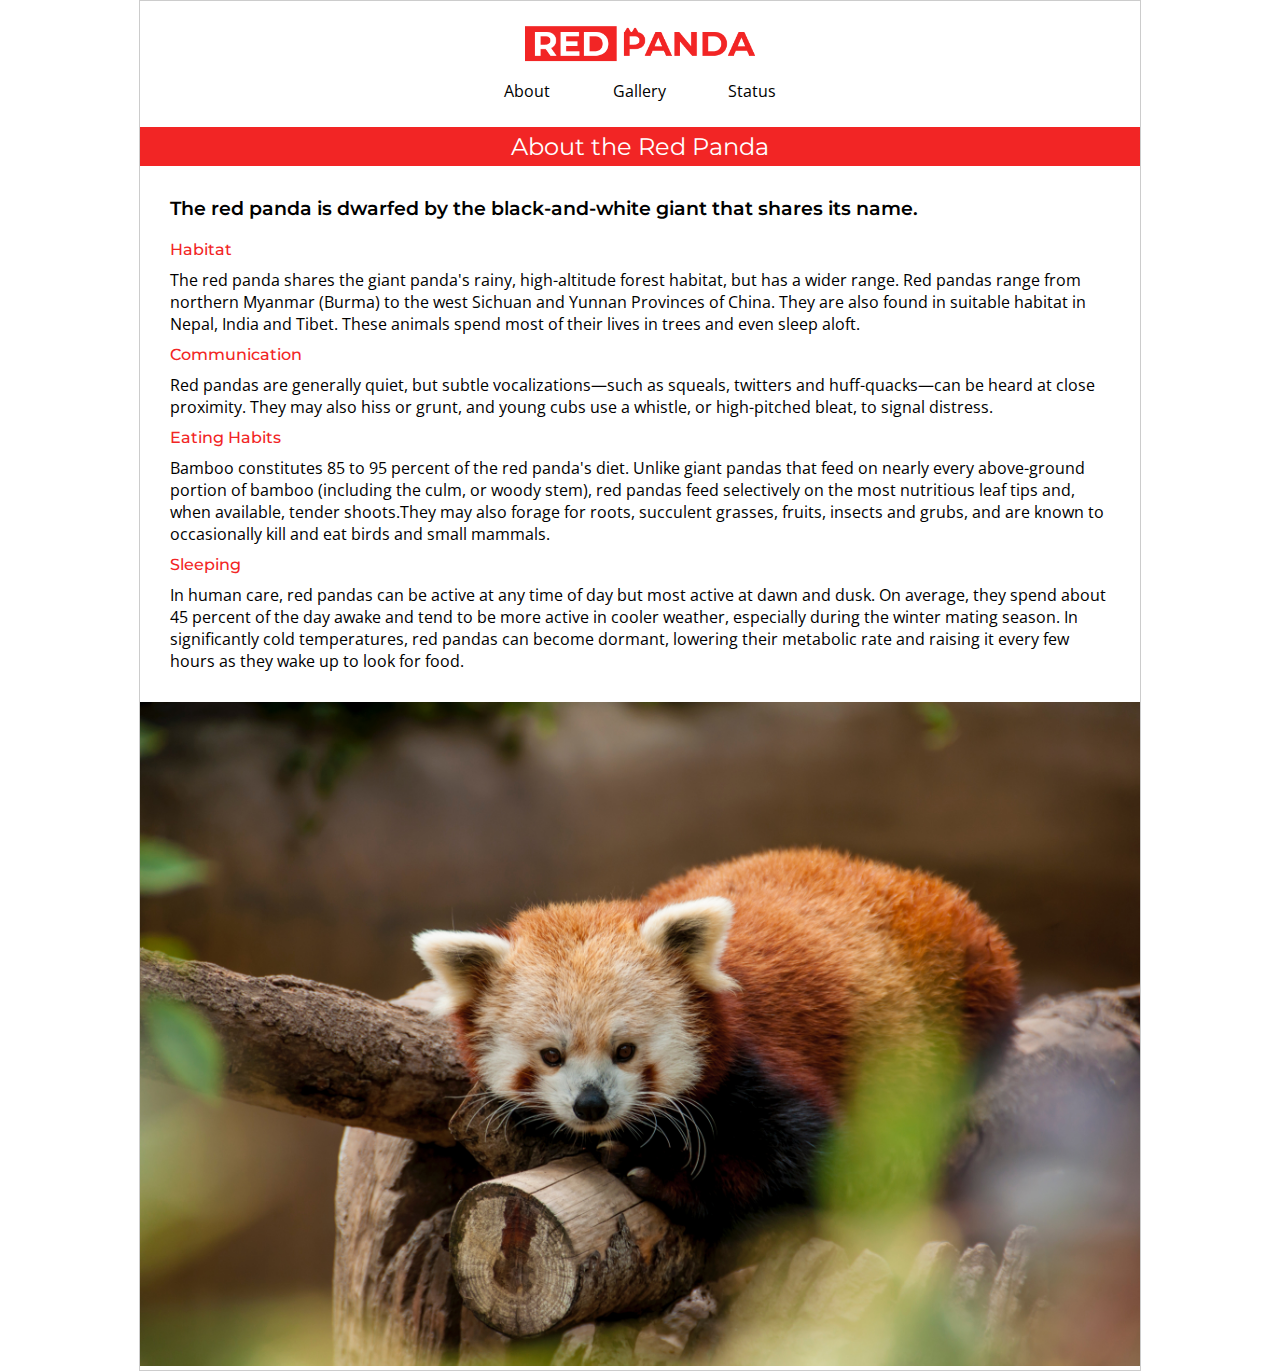
<file: about.html>
<!DOCTYPE html>
<html lang="en">

	<head>

		<meta charset="utf-8">

		<title>Project 3: Red Panda</title>

		<link type="text/css" rel="stylesheet" href="styles.css" />


		<!--[if lt IE 9]>
			<script src="js/html5shiv-printshiv.min.js"></script>
		<![endif]-->

		<link href="https://fonts.googleapis.com/css?family=Montserrat:400,500,600|Open+Sans" rel="stylesheet">

	</head>

	<body>

		<div id="container">


			<header>

				<a href="index.html"><img src="images/red-panda-logo.png" alt="Red Panda Logo" title="Red Panda Logo" /></a>


				<div class="topBotomBordersOut">
				<nav>
					<ul>
						<li><a href="about.html">About</a></li>
						<li><a href="gallery.html">Gallery</a></li>
						<li><a href="status.html">Status</a></li>
					</ul>
				</nav>
			</div>
			</header>

			<main id="mainsub">

				<h1 id="h1sub">About the Red Panda</h1>

				<h2>The red panda is dwarfed by the black-and-white giant that shares its name.</h2>
			</main>

			<section>

				<h3>Habitat</h3>
				<p>The red panda shares the giant panda's rainy, high-altitude forest habitat, but has a wider range. Red pandas range from northern Myanmar (Burma) to the west Sichuan and Yunnan Provinces of China. They are also found in suitable habitat in Nepal, India and Tibet. These animals spend most of their lives in trees and even sleep aloft.</p>
			</section>

			<section>

				<h3>Communication</h3>
				<p>Red pandas are generally quiet, but subtle vocalizations—such as squeals, twitters and huff-quacks—can be heard at close proximity. They may also hiss or grunt, and young cubs use a whistle, or high-pitched bleat, to signal distress.</p>

			</section>

			<section>

				<h3>Eating Habits</h3> 
				<p>Bamboo constitutes 85 to 95 percent of the red panda's diet. Unlike giant pandas that feed on nearly every above-ground portion of bamboo (including the culm, or woody stem), red pandas feed selectively on the most nutritious leaf tips and, when available, tender shoots.They may also forage for roots, succulent grasses, fruits, insects and grubs, and are known to occasionally kill and eat birds and small mammals.</p>
			</section>

			<section>

				<h3>Sleeping</h3>
				<p>In human care, red pandas can be active at any time of day but most active at dawn and dusk. On average, they spend about 45 percent of the day awake and tend to be more active in cooler weather, especially during the winter mating season. In significantly cold temperatures, red pandas can become dormant, lowering their metabolic rate and raising it every few hours as they wake up to look for food.</p>
			</section>

			<section id="aboutimg">
					<img src="images/relaxed.jpg" alt="Red Panda Relaxed" title="Red Panda Relaxed"/>
			</section>


		</div>

	</body>

</html>
</file>
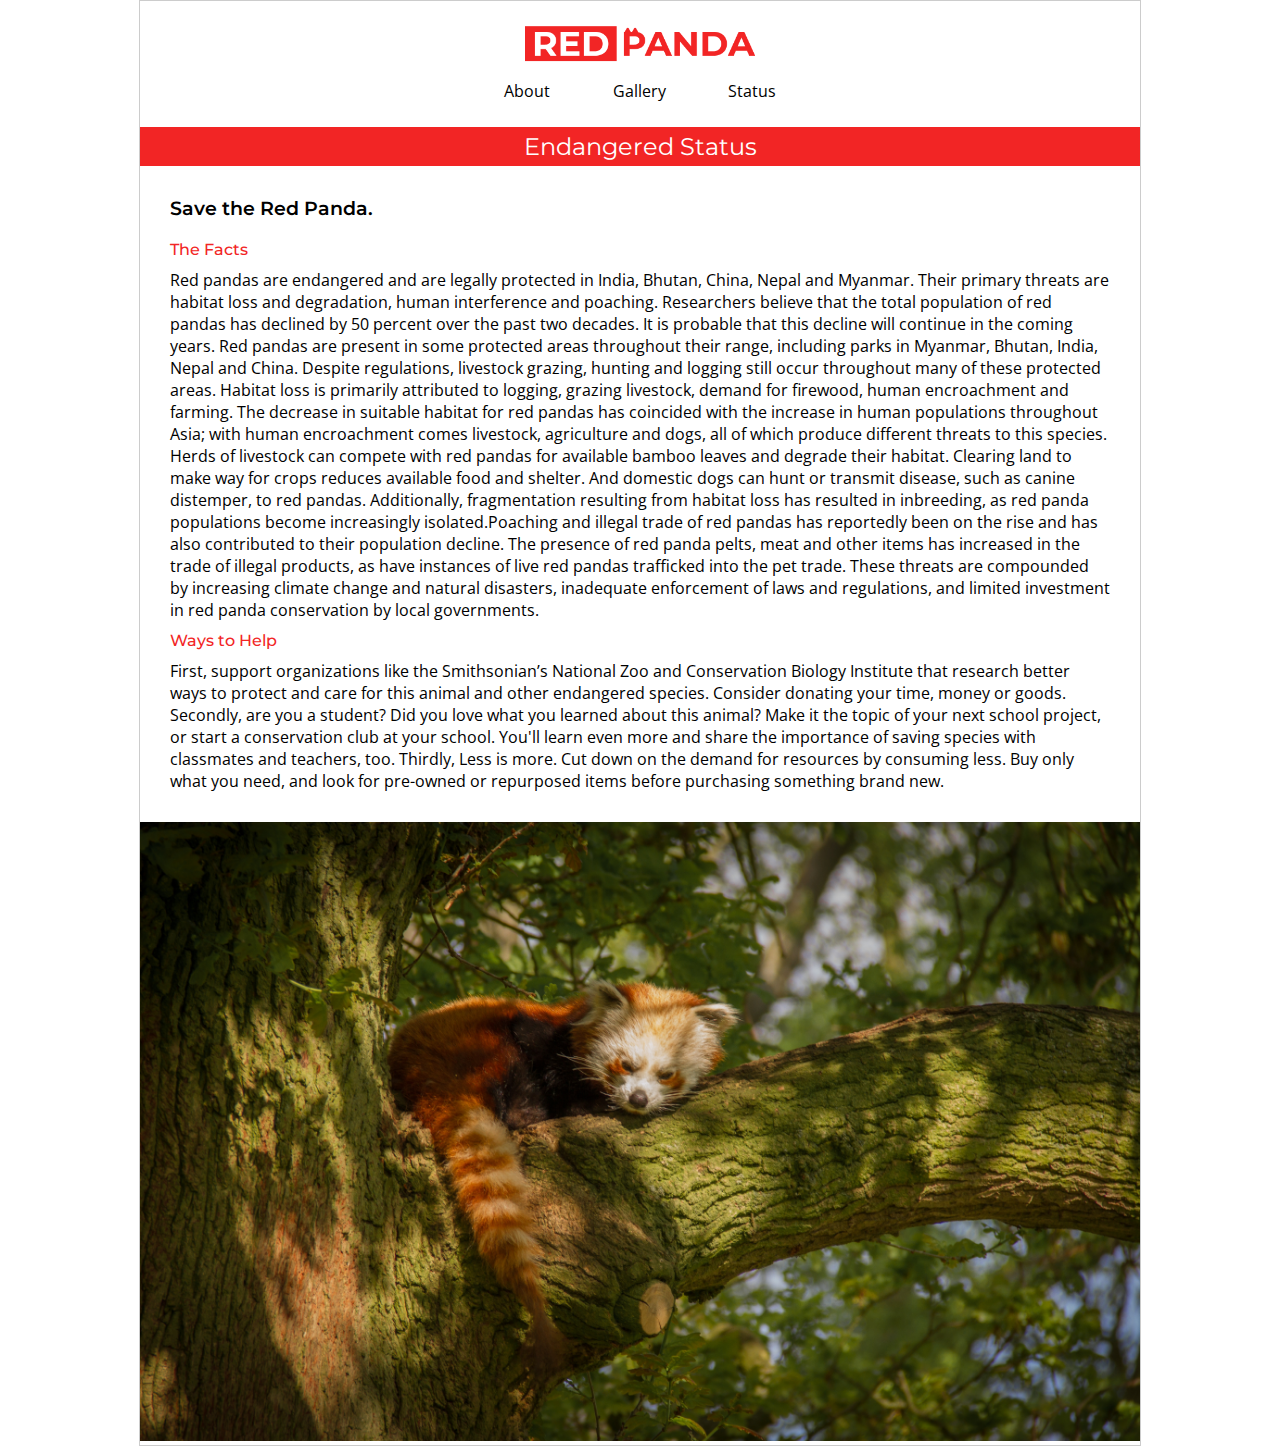
<file: status.html>
<!DOCTYPE html>
<html lang="en">

	<head>

		<meta charset="utf-8">

		<title>Project 3: Red Panda</title>

		<link type="text/css" rel="stylesheet" href="styles.css" />


		<!--[if lt IE 9]>
			<script src="js/html5shiv-printshiv.min.js"></script>
		<![endif]-->

		<link href="https://fonts.googleapis.com/css?family=Montserrat:400,500,600|Open+Sans" rel="stylesheet">

	</head>

	<body>

		<div id="container">


			<header>

				<a href="index.html"><img src="images/red-panda-logo.png" alt="Red Panda Logo" title="Red Panda Logo" /></a>


				<div class="topBotomBordersOut">
				<nav>
					<ul>
						<li><a href="about.html">About</a></li>
						<li><a href="gallery.html">Gallery</a></li>
						<li><a href="status.html">Status</a></li>
					</ul>
				</nav>
			</div>
			</header>

			<main id="mainsub">

					<h1 id="h1sub">Endangered Status</h1>

					<h2>Save the Red Panda.</h2>
			</main>

			<section>

				<h3>The Facts</h3>
				<p>Red pandas are endangered and are legally protected in India, Bhutan, China, Nepal and Myanmar. Their primary threats are habitat loss and degradation, human interference and poaching. Researchers believe that the total population of red pandas has declined by 50 percent over the past two decades. It is probable that this decline will continue in the coming years. Red pandas are present in some protected areas throughout their range, including parks in Myanmar, Bhutan, India, Nepal and China. Despite regulations, livestock grazing, hunting and logging still occur throughout many of these protected areas. Habitat loss is primarily attributed to logging, grazing livestock, demand for firewood, human encroachment and farming. The decrease in suitable habitat for red pandas has coincided with the increase in human populations throughout Asia; with human encroachment comes livestock, agriculture and dogs, all of which produce different threats to this species. Herds of livestock can compete with red pandas for available bamboo leaves and degrade their habitat. Clearing land to make way for crops reduces available food and shelter. And domestic dogs can hunt or transmit disease, such as canine distemper, to red pandas. Additionally, fragmentation resulting from habitat loss has resulted in inbreeding, as red panda populations become increasingly isolated.Poaching and illegal trade of red pandas has reportedly been on the rise and has also contributed to their population decline. The presence of red panda pelts, meat and other items has increased in the trade of illegal products, as have instances of live red pandas trafficked into the pet trade. These threats are compounded by increasing climate change and natural disasters, inadequate enforcement of laws and regulations, and limited investment in red panda conservation by local governments.</p>
			</section>

			<section>

				<h3>Ways to Help</h3>
				<p> First, support organizations like the Smithsonian’s National Zoo and Conservation Biology Institute that research better ways to protect and care for this animal and other endangered species. Consider donating your time, money or goods. Secondly, are you a student? Did you love what you learned about this animal? Make it the topic of your next school project, or start a conservation club at your school. You'll learn even more and share the importance of saving species with classmates and teachers, too. Thirdly, Less is more. Cut down on the demand for resources by consuming less. Buy only what you need, and look for pre-owned or repurposed items before purchasing something brand new.</p>
			</section>

			
			<section id="aboutimg">
					<img src="images/green-branch.jpg" alt="Red Panda on Branch" title="Red Panda on Branch"/>
			</section>


		</div>

	</body>

</html>
</file>
<file: styles.css>
* {
	margin: 0;
	padding: 0;
	border: 0;
}

article, aside, details, figcaption, figure, footer, header, main, nav, section, summary {
    display:block;
}

h1, h2, h3, h4, h5, h6, li{
	font-family: 'Montserrat', sans-serif;
}

h1, h2, h3, h4, h5, h6, li, p{
	font-weight: 400;
}

h1{
	font-size: 1.5rem;
}

h2{
	font-size: 1.2rem;
	font-weight: 600;
	position: relative;
    -webkit-animation: mymove 3s; /* Safari 4.0 - 8.0 */
    animation: mymove 3s;
}

h3{
	font-size: 1rem;
	font-weight: 500;
	color: #F22525;
}

@-webkit-keyframes mymove {
    from {left: -100%;}
    to {left: 0px;}
}

/* Standard syntax */
@keyframes mymove {
    from {left: -100%;}
    to {left: 0px;}
}


p, a{
	font-family: 'Open Sans', sans-serif;
}

#containerhome{
	max-width: 1000px;
	margin: auto;
	background-image: url(images/sleeping-red-panda.jpg);
	background-position: center;
    background-repeat: no-repeat;
    background-size: cover;
    height: 100vh;
    border: solid 1px #cccccc;
}

#container{
	max-width: 1000px;
	margin: auto;
	border: solid 1px #cccccc;
}

header{
	background-color: #ffffff;
	padding: 1.5%;
	text-align:center;
}

header img{
	width: 70%;
	padding-top: 1%;
	max-width: 230px;
}

nav ul{ 
    list-style-type: none;
    padding: 2% 0% 2% 0%;
}


nav ul li{
    display: inline;
    margin: 3%;
    font-size: 1rem;
}

nav ul li a{
    color: #000000;
    text-decoration: none;
}

nav ul li a:hover{
    color: #F22525;
}


/* Top and Bottom borders go out */
div.topBotomBordersOut a:before{
    position: absolute;
    width: 15%;
    height: 2px;
    background: #F22525;
    content: "";
    opacity: 0;
    transition: all 0.3s;
}


div.topBotomBordersOut a:hover:before, div.topBotomBordersOut a:hover:after{
    opacity: 1;
    transform: translateY(0px);
}


#mainhome{
	padding-top: 350px;
}


#intro{
	color: #A8A7A7;
	text-align: center;
	background-color: #ffffff;
	width: 80%;
	margin:auto;
	padding: 4%;
	font-size: 1rem;
}

#h1home{
	color:#F22525;
	padding-bottom: 5%;
	text-align: center;
}

#h1sub{
	background-color: #F22525;
	color:#ffffff;
	text-align: center;
	padding: .5%;
}

.button{
	background-color: #F22525;
	color: #ffffff;
	width: 40%;
	padding: 2%;
	margin:auto;
	margin-top: 4%;
}

.button a{
	text-decoration: none;
	color: #ffffff;
}

.button:hover{
	background-color: #000000;
	color: #ffffff;
}

.image-grid{
	display:flex;
	flex-wrap: wrap;
	margin-top: 5%;
	justify-content: center;
}

figure {
	width: 100%;
	padding: 0% .25% 0% .25%;
}

img {
	max-width: 100%;
}



/* NOW SUB PAGES */

#h1sub{
	background-color: #F22525;
	color:#ffffff;
	text-align: center;
	padding: .5%;
	margin-bottom: 2%;
	-webkit-animation-name: example; /* Safari 4.0 - 8.0 */
    -webkit-animation-duration: 4s; /* Safari 4.0 - 8.0 */
    animation-name: title;
    animation-duration: 4s;
}

@-webkit-keyframes title{
    from {background-color: #F22525;}
    to {background-color: #000000;}
}

@keyframes title {
    from {background-color: #F22525;}
    to {background-color: #000000;}
}

section p, section h3, #mainsub h2, main p{
	padding: 0% 3% 0% 3%;
}

section h3, #mainsub h2{
	padding-top: 1%;
	padding-bottom: 1%;
}

#aboutimg{
	margin-top: 3%;
}


@media (min-width: 500px){
	nav ul{ 
    	padding: 1% 0% 1% 0%;
	}

	#intro{
		width:70%;
	}

	figure {
		width: 49%;
	}

	div.topBotomBordersOut a:before{
	    width: 12%;
	}
}

@media (min-width: 600px){
	#intro{
		width:60%;
	}

	div.topBotomBordersOut a:before{
	    width: 10%;
	}
}

@media (min-width: 700px){
	#intro{
		width:50%;
	}

	figure {
		width: 24%;
	}

	div.topBotomBordersOut a:before{
	    width: 8%;
	}
}

@media (min-width: 800px){
	#intro{
		width:40%;
	}
}
</file>
